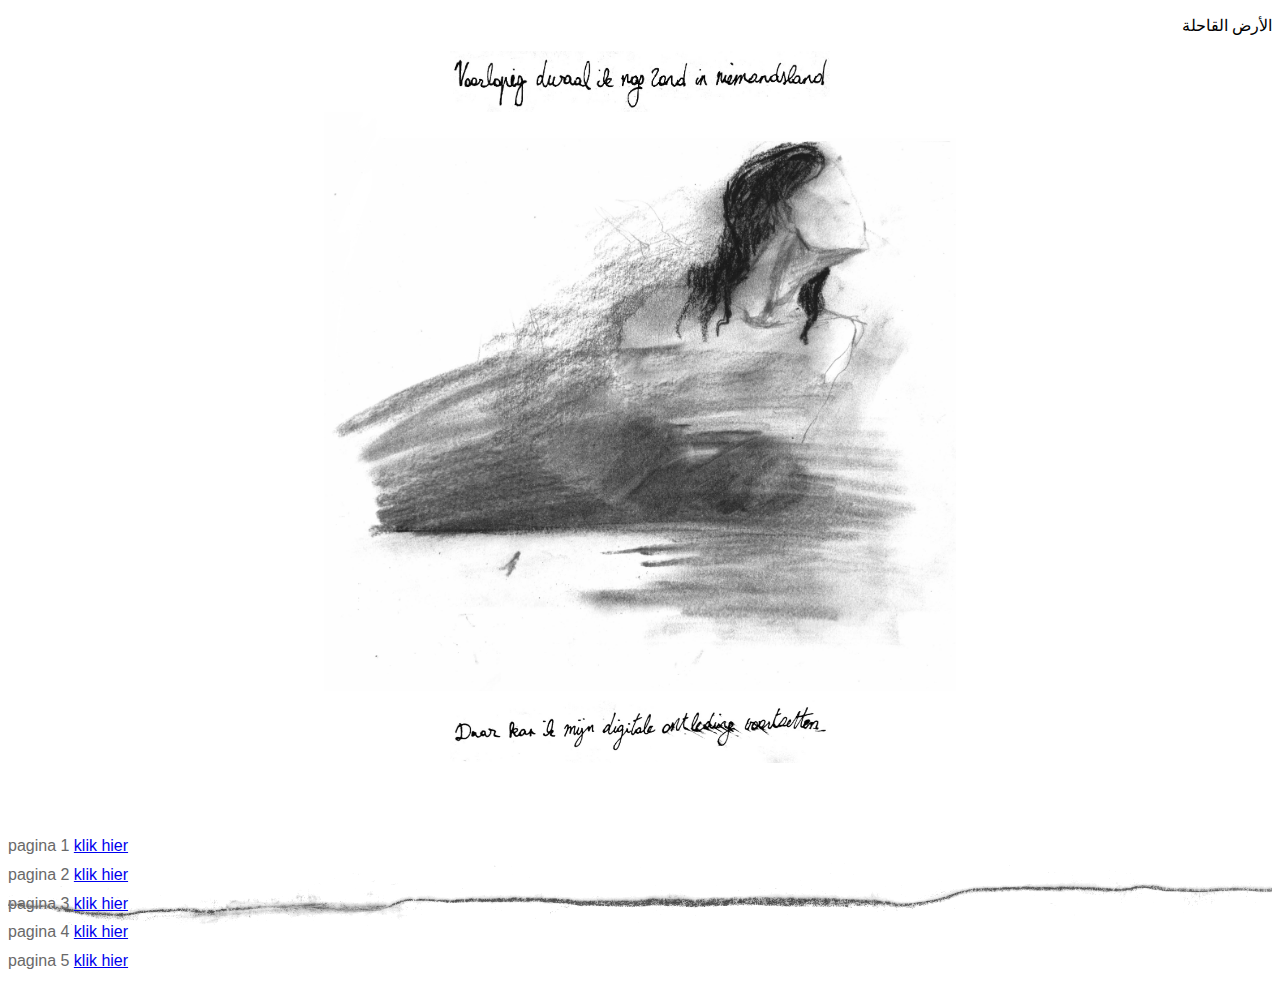
<file: index.html>
<!DOCTYPE html>
<html lang="en">
<head>
    <meta charset="UTF-8">
    <meta name="viewport" content="width=device-width, initial-scale=1.0">
    <title>procesfolio</title>
    <link rel="stylesheet" href="style.css">
    <link rel="apple-touch-icon" sizes="180x180" href="/icons/apple-touch-icon.png">
    <link rel="icon" type="image/png" sizes="32x32" href="/icons/favicon-32x32.png">   
    <link rel="icon" type="image/png" sizes="16x16" href="/icons/favicon-16x16.png">
    <link rel="manifest" href="/icons/site.webmanifest">
    <link rel="mask-icon" href="/icons/safari-pinned-tab.svg" color="#5bbad5">
    <link rel="shortcut icon" href="/icons/favicon.ico">
    <meta name="msapplication-TileColor" content="#da532c">
    <meta name="msapplication-config" content="/icons/browserconfig.xml">
    <meta name="theme-color" content="#ffffff">
</head>

<body>
    <p class="parabisch">الأرض القاحلة</p> 
 
        <img src="./img/voorlopig.jpeg" class="center2" />
        <img src="./img/voorlopig2.jpeg" class="center" />
        <img src="./img/voorlopig3.png" class="center2" />
        <img src="./img/lijn-animeren-bijgesneden.gif" class="background" />
    
    <h1>pagina 1 <a href="subpagina1.html">klik hier</a></h1> 
    <h1>pagina 2 <a href="subpagina2.html">klik hier</a></h1> 
    <h1>pagina 3 <a href="Museum van de mist e649d1ac027744248d3a26ae3b46e7e4.html">klik hier</a></h1>
    <h1>pagina 4 <a href="Over touwfiguren 77eafcf4b8504bb98b779b1262d30738.html">klik hier</a></h1>
    <h1>pagina 5 <a href="Dialoog met Astrid Haerens befd4fb6e44a46cea87844543f7ee59d.html">klik hier</a></h1>
    
</body>
</html>
</file>
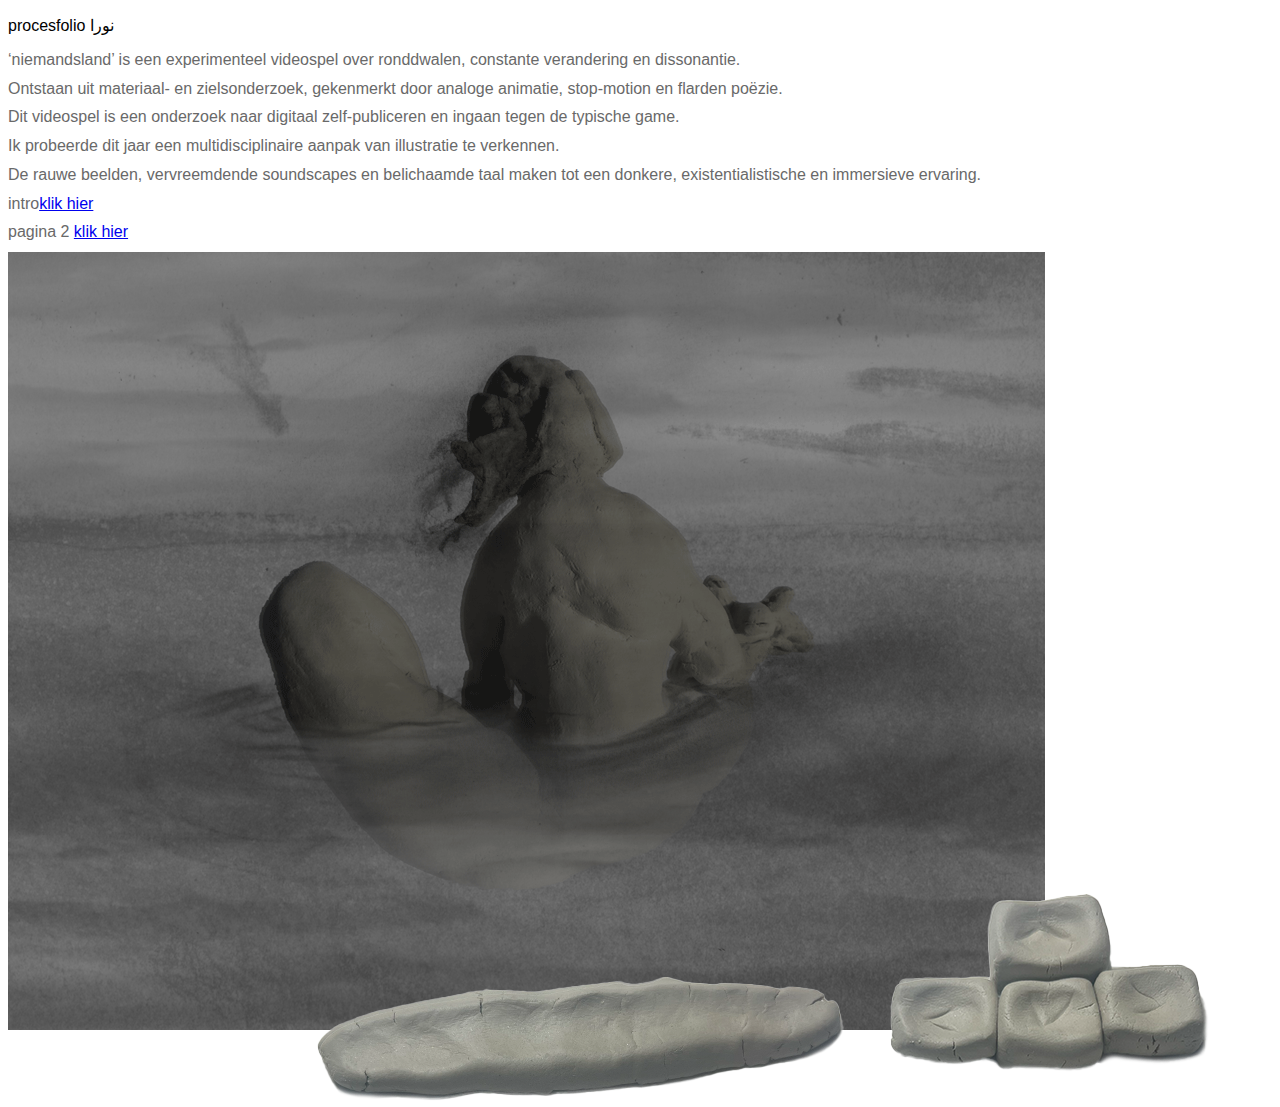
<file: subpagina1.html>
<!DOCTYPE html>
<html lang="en">
<head>
    <meta charset="UTF-8">
    <meta name="viewport" content="width=device-width, initial-scale=1.0">
    <title>procesfolio</title>
    <link rel="stylesheet" href="style.css">
    <link rel="apple-touch-icon" sizes="180x180" href="/icons/apple-touch-icon.png">
    <link rel="icon" type="image/png" sizes="32x32" href="/icons/favicon-32x32.png">   
    <link rel="icon" type="image/png" sizes="16x16" href="/icons/favicon-16x16.png">
    <link rel="manifest" href="/icons/site.webmanifest">
    <link rel="mask-icon" href="/icons/safari-pinned-tab.svg" color="#5bbad5">
    <link rel="shortcut icon" href="/icons/favicon.ico">
    <meta name="msapplication-TileColor" content="#da532c">
    <meta name="msapplication-config" content="/icons/browserconfig.xml">
    <meta name="theme-color" content="#ffffff">
</head>

<body>
    <p>procesfolio نورا</p>
    <h1>‘niemandsland’ is een experimenteel videospel over ronddwalen, constante verandering en dissonantie.</h1>
    <h1>Ontstaan uit materiaal- en zielsonderzoek, gekenmerkt door analoge animatie, stop-motion en flarden poëzie. </h1>
    <h1>Dit videospel is een onderzoek naar digitaal zelf-publiceren en ingaan tegen de typische game. </h1>
    <h1>Ik probeerde dit jaar een multidisciplinaire aanpak van illustratie te verkennen. </h1>
    <h1>De rauwe beelden, vervreemdende soundscapes en belichaamde taal maken tot een donkere, existentialistische en immersieve ervaring.</h1>
    </h1>
    <h1>intro<a href="index.html">klik hier</a></h1> 
    <h1>pagina 2 <a href="subpagina2.html">klik hier</a></h1> 
    
 
    <div class="container">
        <img src="./img/new-version-dirty-klei-NEWKLEIN2.gif" />
        <img src="./img/controls - kopie.png" class="image2" />
    </div>

   


    <container
        class="parent"
       
    
    > 
    
  
</body>
</html>
</file>
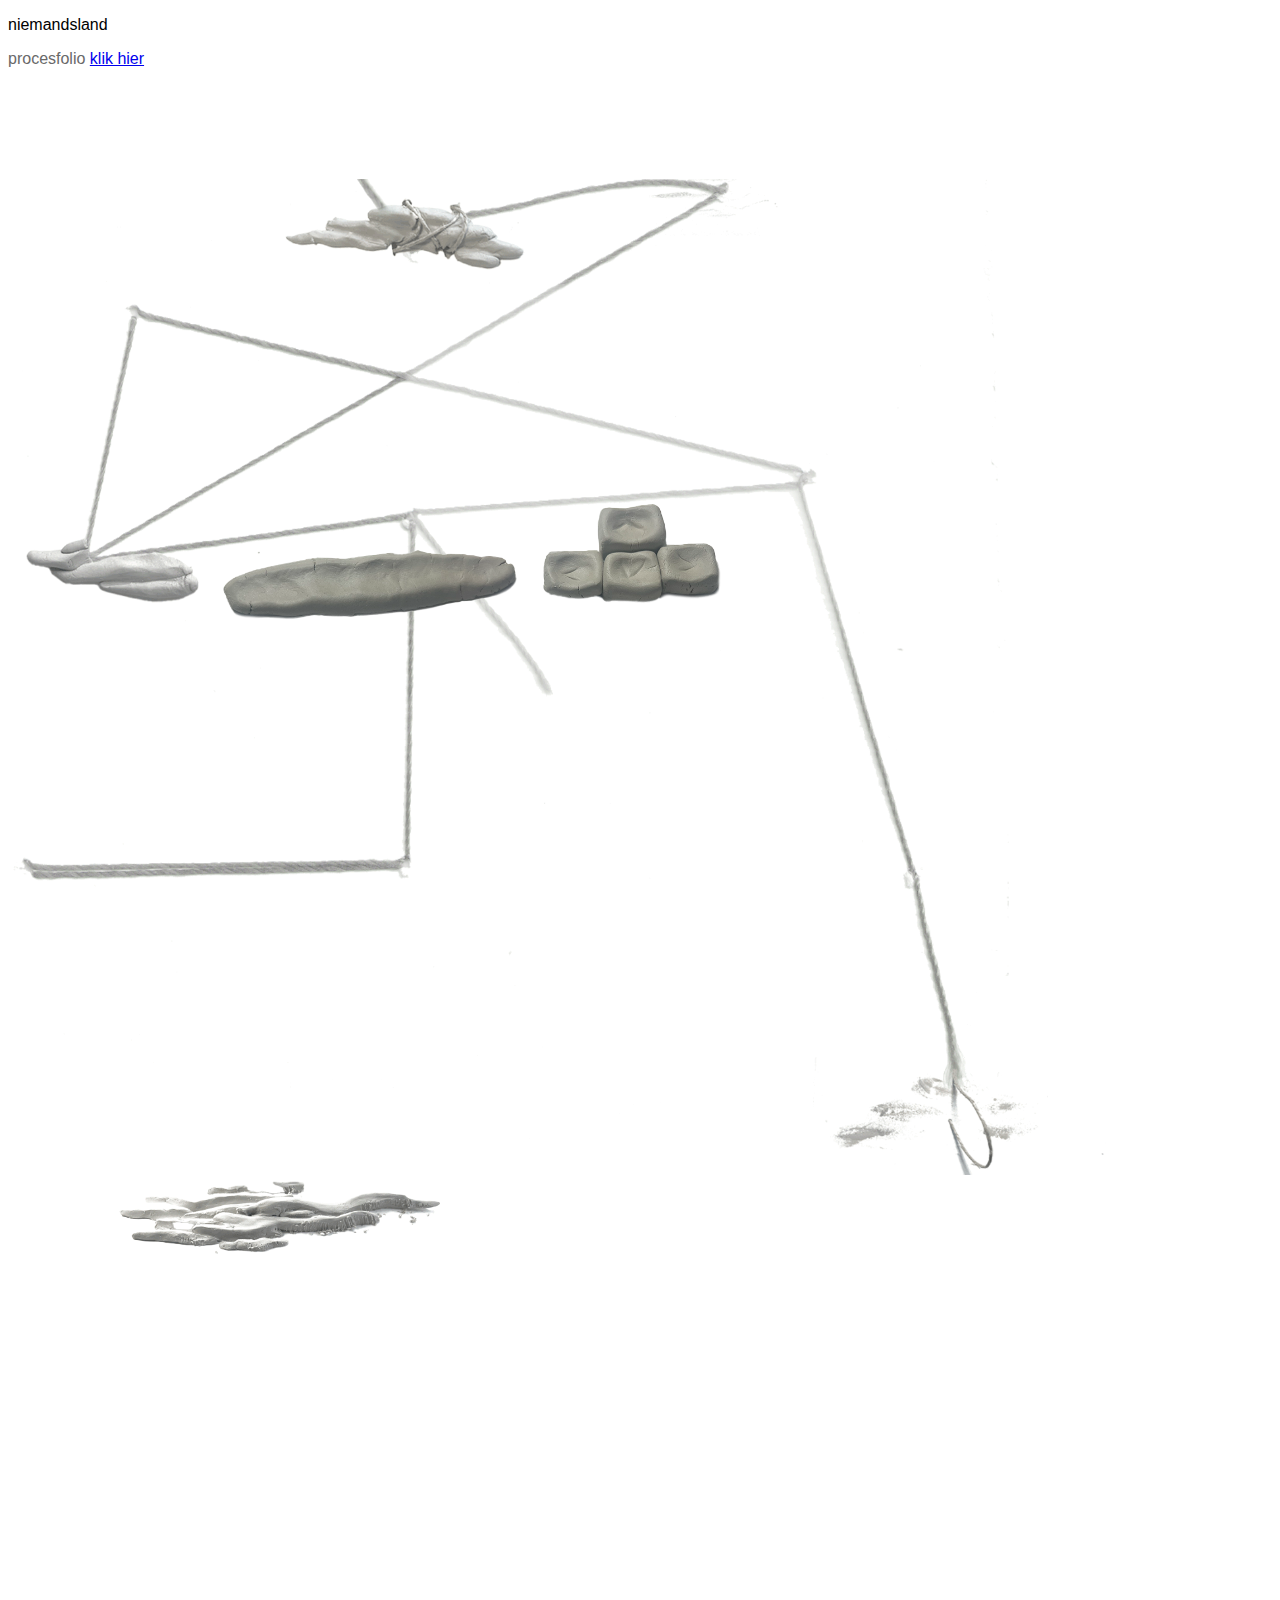
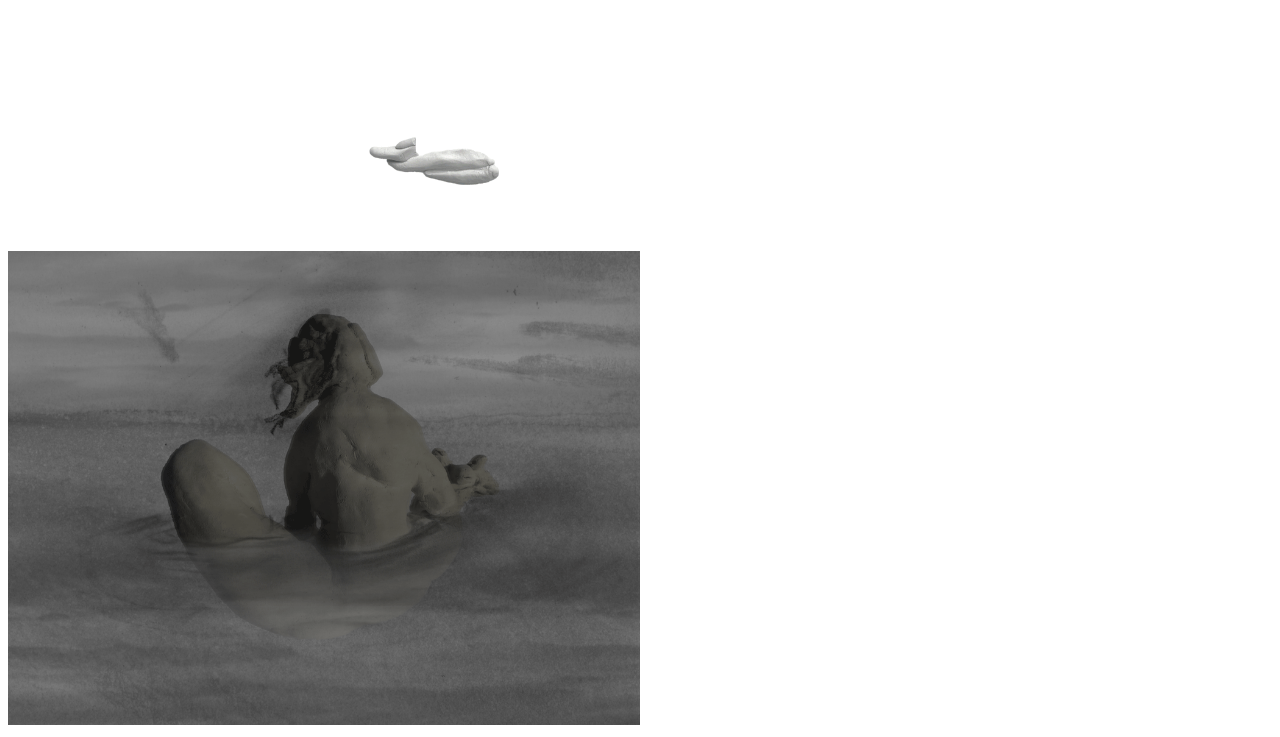
<file: subpagina2.html>
<!DOCTYPE html>
<html lang="en">
<head>
    <meta charset="UTF-8">
    <meta name="viewport" content="width=device-width, initial-scale=1.0">
    <title>subpagina 1</title>
    <link rel="stylesheet" href="style.css">
</head>
<body>
    <p>niemandsland</p>
    <h1>procesfolio <a href="index.html">klik hier</a></h1>
    <img src="/img/Over touwfiguren transparant deel 2.gif.gif" alt="o" class="background">

    <img 
    src="./img/new-version-dirty-klei-NEWKLEIN2.gif"
    class="parent"
    >
    <img 
    src="./img/controls - kopie.png"
    max width="100%"
    class="child"
    >
</body>
</html>
</file>
<file: style.css>
h1{
    font: 1em sans-serif;
    color: dimgrey
}
p{
    font-family: 'Franklin Gothic Medium', 'Arial Narrow', Arial, sans-serif;
    
}

.parabisch{
    font-family: 'Franklin Gothic Medium', 'Arial Narrow', Arial, sans-serif;
    text-align: right;
    
}


.background {
    display: block;
    position: relative;
    top: 100px;
    z-index: -1;
    margin-left: auto;
    margin-right: auto;
    max-width: 100%;
}
.container {
    position: relative;
    
}
.image2 {
    position: absolute;
    left: 300px;
    top: 635px;
    z-index: 1;
}

.parent {
    position: relative;
    width: 50%;
}

.child {
    position: absolute;
    top: 500px;
    left: 17%;
    max-width: 40%;
    z-index: 2;
}

 .center {
    display: block;
    margin-left: auto;
    margin-right: auto;
    width: 50%;
  }

  .center2 {
    display: block;
    margin-left: auto;
    margin-right: auto;
    width: 30%;
  }

.moving-triangle {
    width: 0;
    height: 0;
    position: absolute;
    border-left: 40px solid transparent;
    border-right: 40px solid transparent;
    border-bottom: 70px solid rgb(43, 43, 43);
    animation-name: move;
    animation-duration: 3s;
    animation-iteration-count: infinite;
    animation-direction: alternate;
    animation-timing-function: ease-in-out;
}

@keyframes move {
    from {left: 2%;}
    to {left: 20%;}
}
		                
.foreground {
    display: block;
    position: absolute;
    top: 1000px;
    z-index: 1;
    margin-left: 0px;
    margin-right: auto;
    width: 30%;
}
</file>
